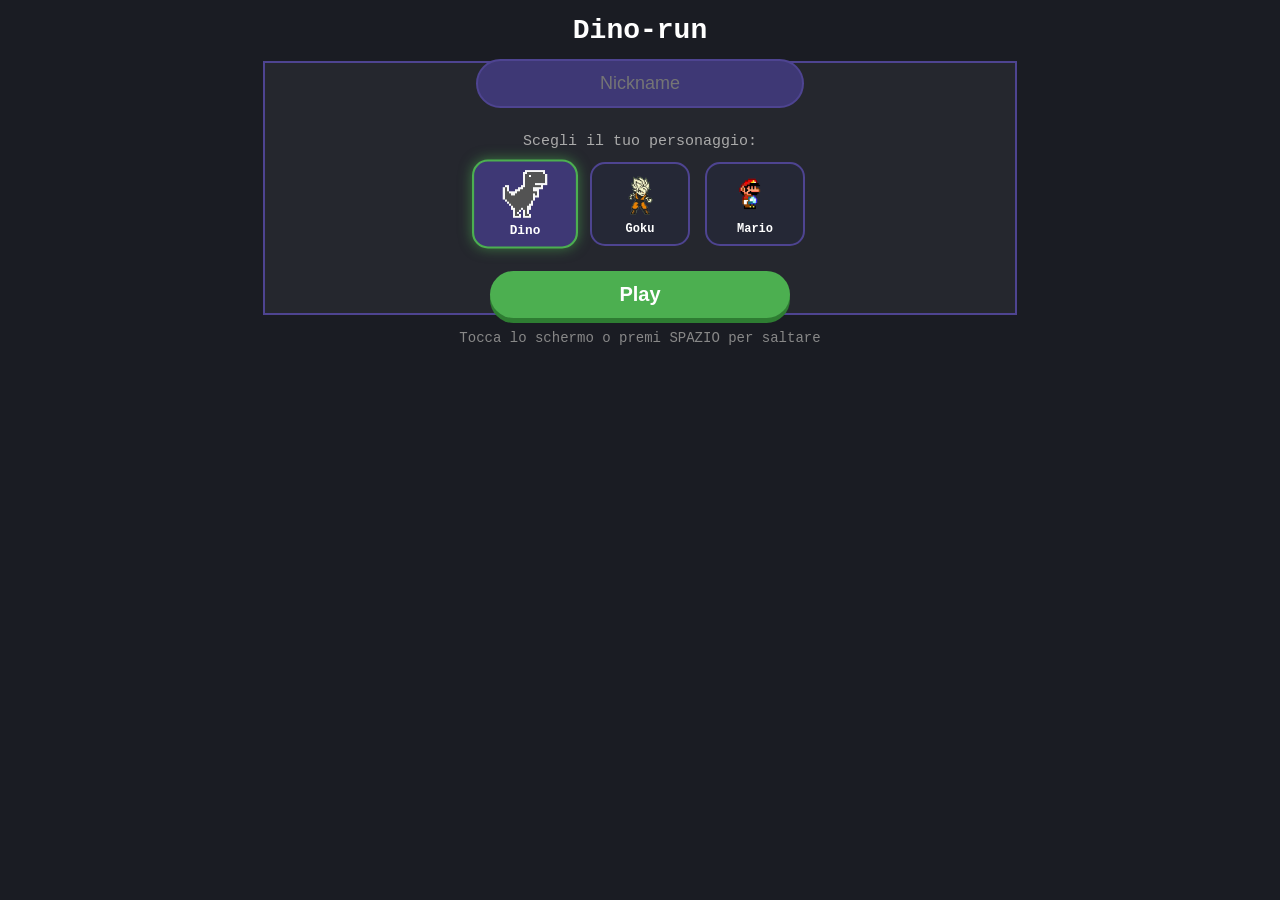
<file: index.html>
<!DOCTYPE html>
<html lang="it">
<head>
    <meta charset="UTF-8">
    <meta name="viewport" content="width=device-width, initial-scale=1.0, maximum-scale=1.0, user-scalable=no">
    <title>Dino-run - Mobile & PC</title>
    <link rel="stylesheet" href="dyno.css"> 
</head> 
<body>
    <h1>Dino-run</h1>
    
    <div id="game-container">
        <div id="game-menu">
            <div class="menu-content">
                <input type="text" id="nickname" placeholder="Nickname" maxlength="15">
                
                <div class="char-selection">
                    <p>Scegli il tuo personaggio:</p>
                    <div class="char-options">
                        <div class="char-option selected" data-char="dino">
                            <img src="./img/dino.png" alt="Dino">
                            <span>Dino</span>
                        </div>
                        <div class="char-option" data-char="goku">
                            <img src="./img/goku.png" alt="Goku">
                            <span>Goku</span>
                        </div>
                        <div class="char-option" data-char="mario">
                            <img src="./img/super-mario.png" alt="Mario">
                            <span>Mario</span>
                        </div>
                    </div>
                </div>

                <button id="play-button">Play</button>
            </div>
        </div>

        <canvas id="board"></canvas>
    </div>
    <p class="instruction">Tocca lo schermo o premi SPAZIO per saltare</p>

    <script src="dino.js"></script>
</body>
</html>
</file>
<file: dyno.css>
body {
    font-family: 'Courier New', Courier, monospace;
    text-align: center;
    background-color: #1a1c23;
    color: white;
    margin: 0;
    overflow: hidden; /* Evita lo scroll durante il gioco */
    touch-action: manipulation; /* Toglie il delay del tocco su mobile */
}

h1 {
    margin: 15px 0;
    font-size: 28px;
}

#game-container {
    position: relative;
    width: 100%;
    max-width: 750px;
    margin: 0 auto;
    border: 2px solid #4e4491;
    background-color: #000;
}

#board {
    background-color: white;
    display: block;
    width: 100%; /* Si adatta allo schermo */
    height: auto;
}

/* Menu posizionato centralmente */
#game-menu {
    position: absolute;
    top: 0;
    left: 0;
    width: 100%;
    height: 100%;
    background-color: rgba(26, 28, 35, 0.95);
    display: flex;
    justify-content: center;
    align-items: center;
    z-index: 10;
}

.menu-content {
    display: flex;
    flex-direction: column;
    justify-content: center;
    align-items: center;
    gap: 15px;
    width: 85%;
    height: 100%; /* Sfrutta tutta l'altezza per centrare i componenti verticalmente */
}

#nickname {
    padding: 12px;
    font-size: 18px;
    border-radius: 30px;
    border: 2px solid #4e4491;
    background-color: #3e3875;
    color: white;
    text-align: center;
    outline: none;
    width: 80%;
    max-width: 300px;
}

#play-button {
    padding: 12px;
    font-size: 20px;
    font-weight: bold;
    color: white;
    background-color: #4CAF50;
    border: none;
    border-radius: 30px;
    cursor: pointer;
    box-shadow: 0 5px #2e7d32;
    width: 80%;
    max-width: 300px;
}

#play-button:active {
    transform: translateY(3px);
    box-shadow: 0 2px #2e7d32;
}

.instruction {
    font-size: 14px;
    color: #888;
    margin-top: 15px;
}

/* --- LOGICA DI SELEZIONE PERSONAGGI (CENTRATA PERFETTAMENTE) --- */
.char-selection {
    margin: 10px 0;
    text-align: center;
    width: 100%;
}

.char-selection p {
    font-size: 15px;
    margin-top: 0;
    margin-bottom: 12px;
    color: #aaa;
}

.char-options {
    display: flex;
    justify-content: center;
    gap: 15px;
}

.char-option {
    background-color: #252836;
    border: 2px solid #4e4491;
    border-radius: 15px;
    padding: 8px;
    cursor: pointer;
    display: flex;
    flex-direction: column;
    align-items: center;
    width: 80px;
    transition: all 0.2s ease;
}

.char-option img {
    width: 45px;
    height: 45px;
    object-fit: contain;
    margin-bottom: 5px;
}

.char-option span {
    font-size: 12px;
    font-weight: bold;
}

/* Stile per il personaggio selezionato */
.char-option.selected {
    border-color: #4CAF50;
    background-color: #3e3875;
    transform: scale(1.06);
    box-shadow: 0 0 12px rgba(76, 175, 80, 0.6);
}
</file>
